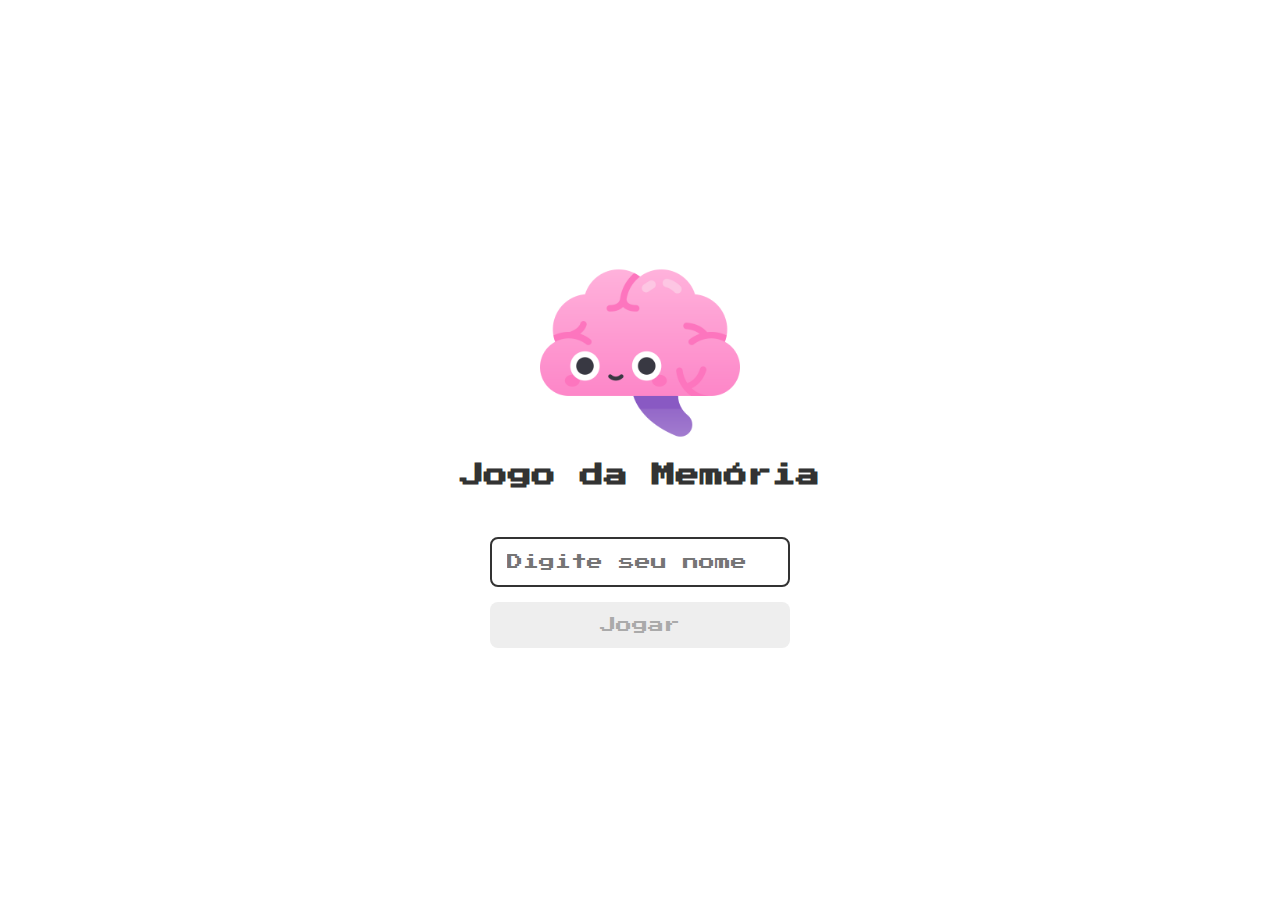
<file: index.html>
<!DOCTYPE html>
<html lang="pt-br">
<head>
    <meta charset="UTF-8">
    <meta http-equiv="X-UA-Compatible" content="IE=edge">
    <meta name="viewport" content="width=device-width, initial-scale=1.0">

    <link rel="stylesheet" href="css/login.css">
    <link rel="stylesheet" href="css/reset.css">

    <script defer src="js/login.js"></script>

    <title>Jogo da Memória</title>

</head>
<body>
 <form class="login-form">
    <div class="login__header">
        <img src="img/brain.png" alt="">
        <h1>Jogo da Memória</h1>
    </div>
    <input type="text" placeholder="Digite seu nome" class="login__input">
    <button type="submit" class="login__button" disabled>Jogar</button>
 </form>


 
</body>
</html>
</file>
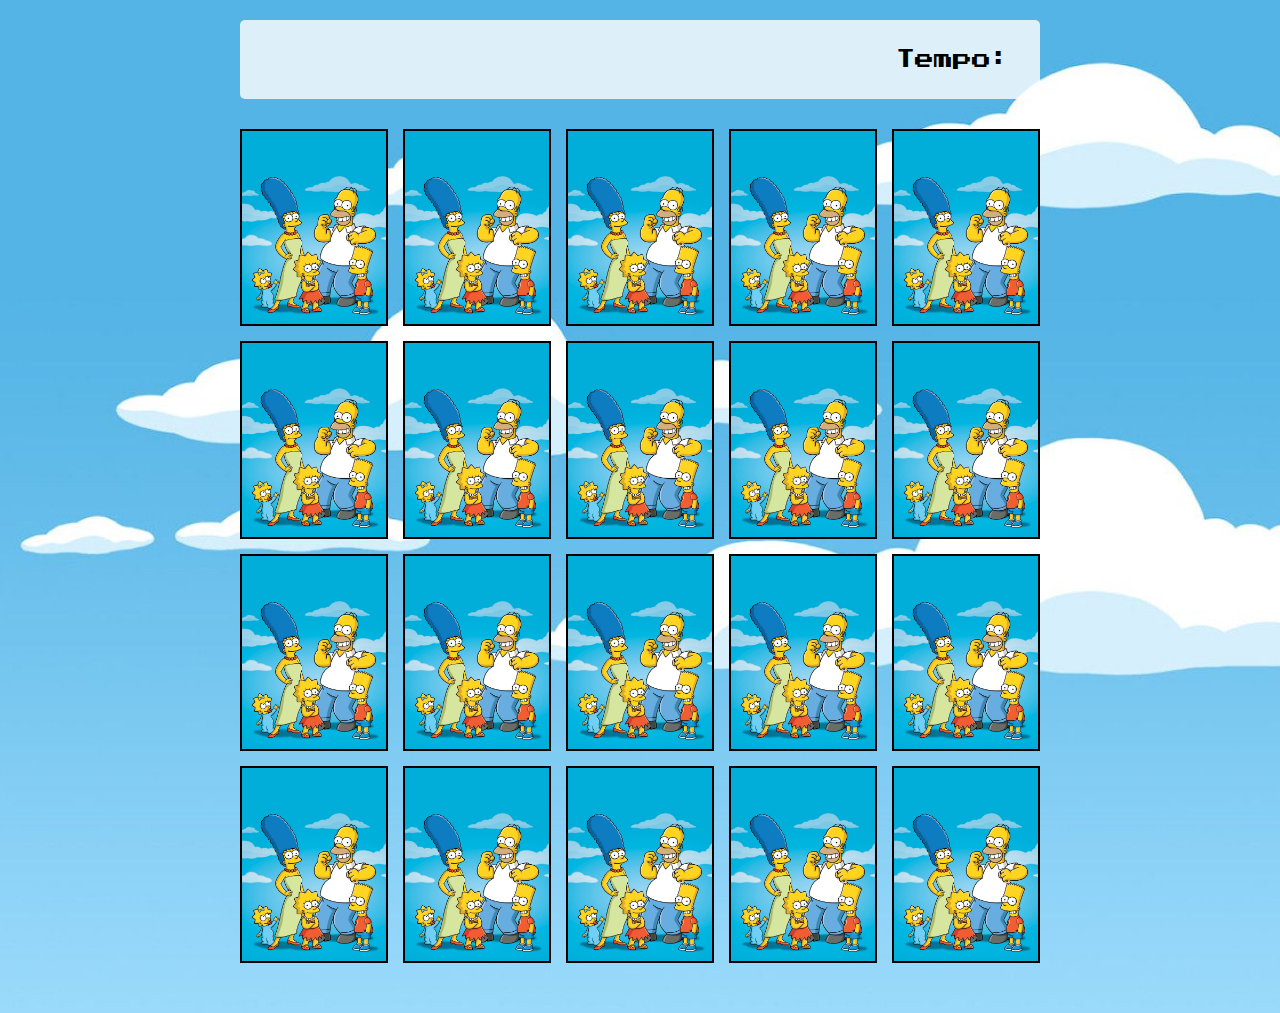
<file: pages/game.html>
<!DOCTYPE html>
<html lang="pt-br">

<head>
    <meta charset="UTF-8">
    <meta http-equiv="X-UA-Compatible" content="IE=edge">
    <meta name="viewport" content="width=device-width, initial-scale=1.0">

    <link rel="stylesheet" href="../css/reset.css">
    <link rel="stylesheet" href="../css/game.css">

    <script defer src="../js/game.js"></script>

    <title>Jogo da Memória</title>
</head>

<body>

    <main>
        <header>
            <span class="player"></span>
            <span>Tempo: <span class="timer"></span></span>
        </header>

        <div class="grid"></div>
        </div>
        </div>
    </main>
</body>

</html>
</file>
<file: css/login.css>
.login-form {
    display: flex;
    flex-direction: column;
    align-items: center;
    height: 100vh;
    justify-content: center;
}

.login__header {
    display: flex;
    align-items: center;
    flex-direction: column;
    justify-content: center;
    margin-bottom: 50px;
}

.login__header img {
    width: 200px;
    margin-bottom: 10px;
}

.login__header h1 {
    color: #333;
    font-size: 1.5em;
}

.login__input {
    border: 2px solid #333;
    border-radius: 8px;
    color: #333;
    font-size: 1em;
    margin-bottom: 15px;
    width: 100%;
    max-width: 300px;
    outline: none;
    padding: 15px;
}

.login__button {
    background-color: #ee665c;
    padding: 15px;
    border-radius: 8px;
    color: #fff;
    cursor: pointer;
    font-size: 1em;
    width: 100%;
    max-width: 300px;
}

.login__button:disabled {
    background-color: #eee;
    color: #aaa;
    cursor: auto;
}

@media only screen and (max-width: 500px) {
  .login__header h1 {
    font-size: 1.1em;
}
}
</file>
<file: css/game.css>
.grid {
    display: grid;
    grid-template-columns: repeat(5, 1fr);
    gap: 15px;
    width: 100%;
    max-width: 800px;
    margin: 0 auto;
}

.card {
    width: 100%;
    aspect-ratio: 3/4;
    border-radius: 5px;
    position: relative;
    transition: all 400ms ease;
    transform-style: preserve-3d;
}

.face {
    width: 100%;
    height: 100%;
    position: absolute;
    background-position: center;
    background-size: cover;
    border: 2px solid #000;
    transition: all 400ms ease;
}

.back {
    background-image: url(../img/back.jpg);
    backface-visibility: hidden;
}

.reveal-card {
    transform: rotateY(180deg);
}

.front {
    transform: rotateY(180deg);
}

.disabled-card {
    filter: saturate(0);
    opacity: 0.5;
}

main {
    display: flex;
    flex-direction: column;
    width: 100%;
    min-height: 100vh;
    align-items: center;
    justify-content: center;
    padding: 20px 20px 50px;
    background-image: url(../img/fundo.jpg);
    background-size: cover;
}

header {
    display: flex;
    align-items: center;
    justify-content: space-between;
    width: 100%;
    max-width: 800px;
    padding: 30px;
    margin: 0 0 30px;
    border-radius: 5px;
    background-color: rgba(255, 255, 255, 0.8);
    font-size: 1.2em;
}

@media only screen and (max-width: 600px) {
  header {
      font-size: 0.8em;
    }
}
</file>
